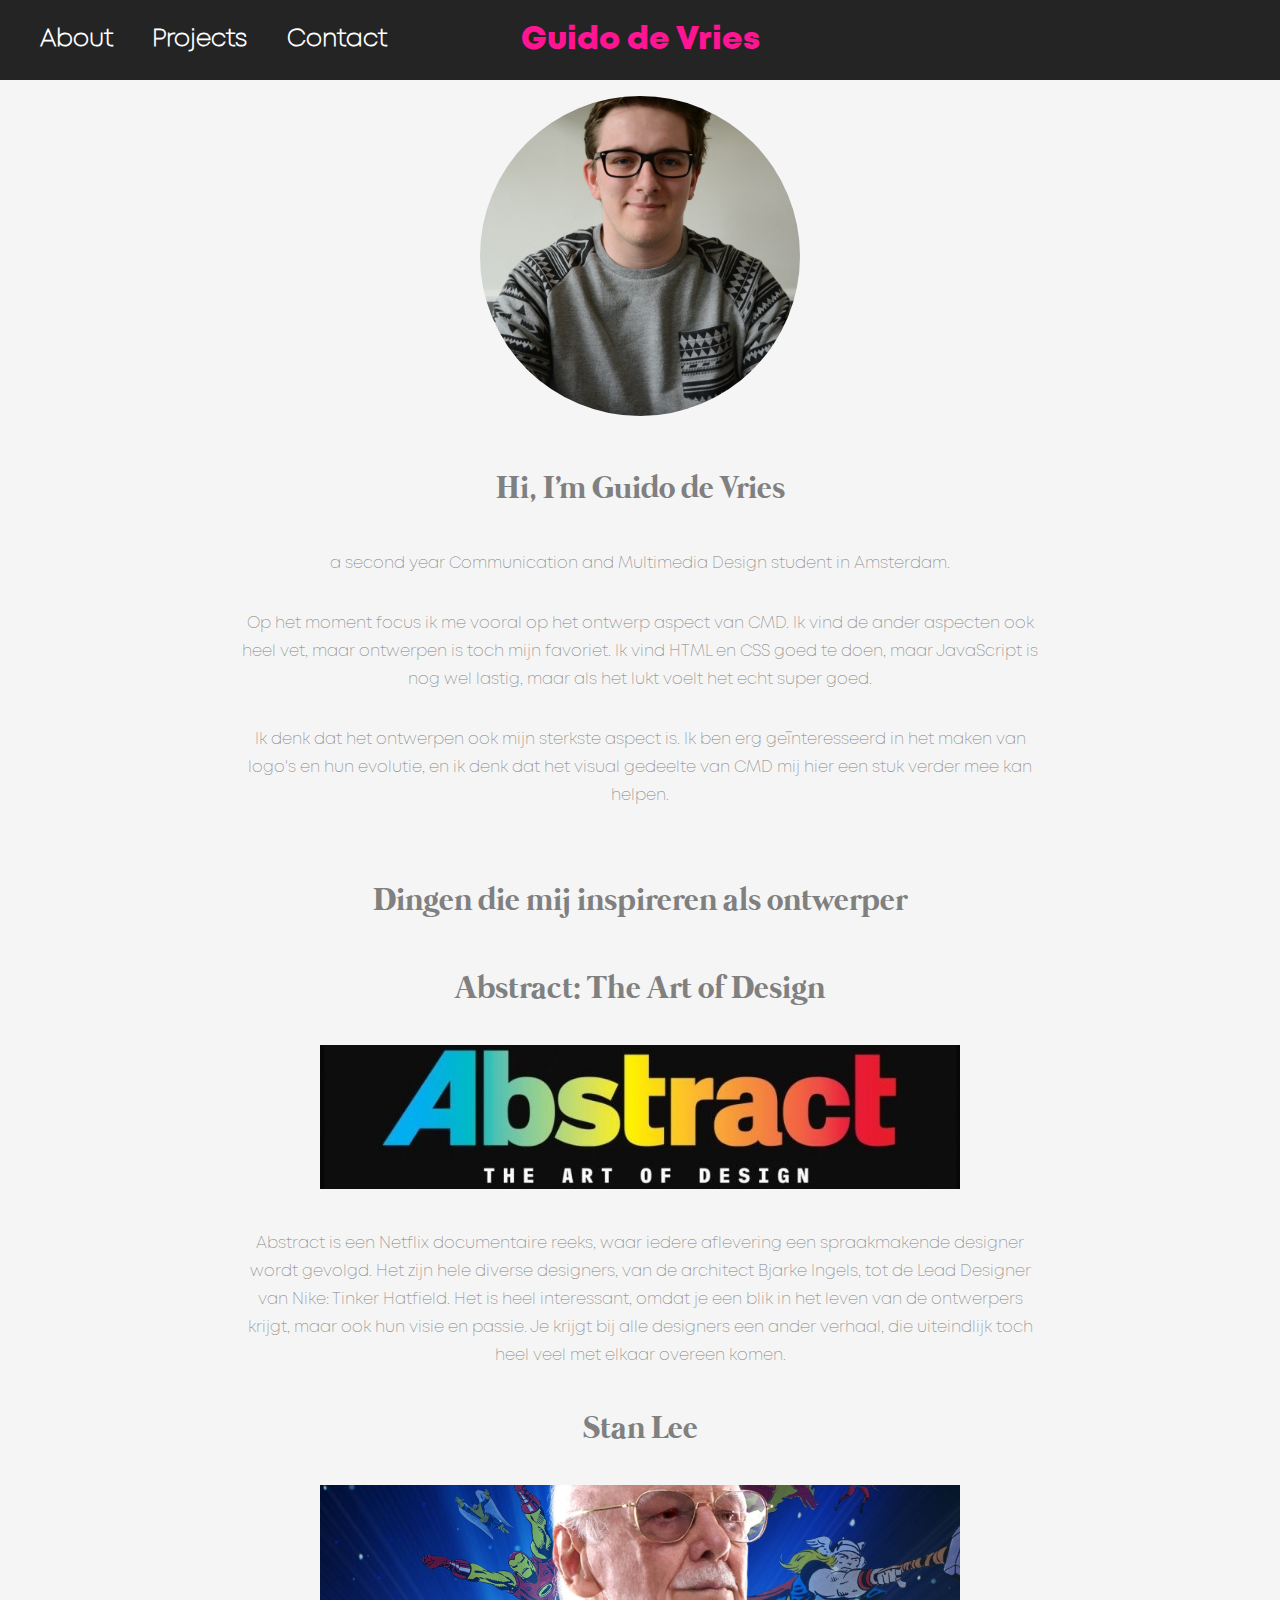
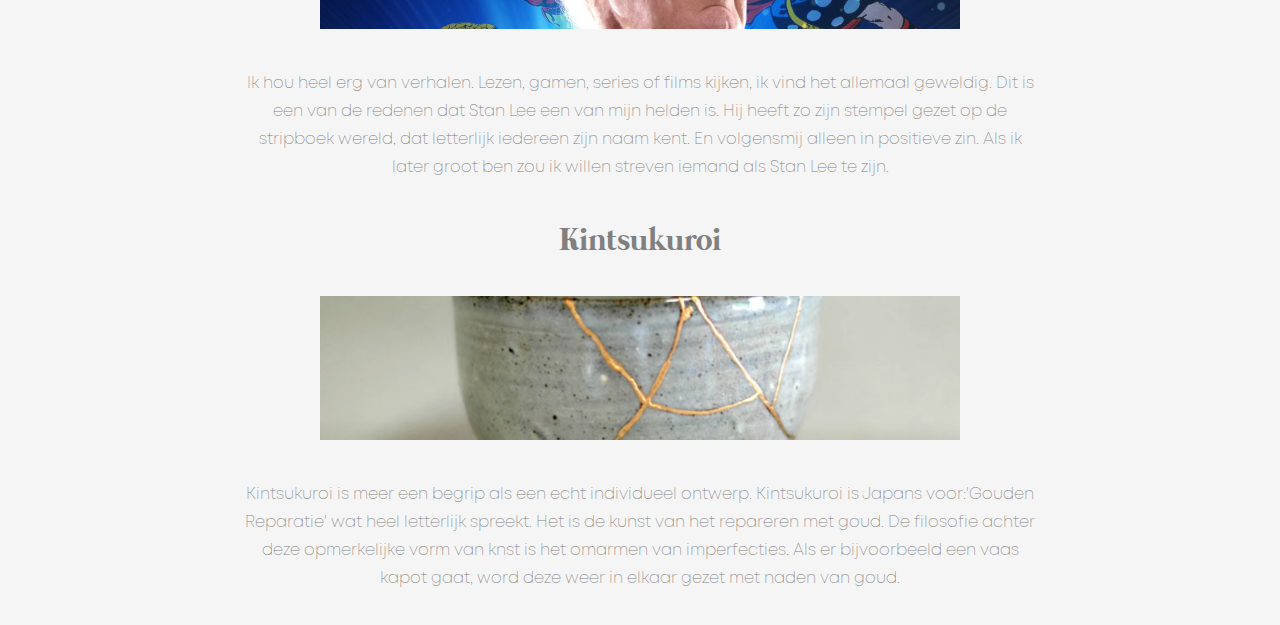
<file: about.html>
<!DOCTYPE html>
<html lang="en">

<head>
    <link rel="shortcut icon" type="image/png" href="images/favicon.png">
    <meta charset="UTF-8">
    <title>About</title>
    <meta name="viewport" content="width=device-width, initial-scale=1">
    <link rel="stylesheet" href="css/3.css">
</head>

<body>
    <header>
        <div>
            <h2><a href="about.html">About</a></h2>
            <h2><a href="index.html">Projects</a></h2>
            <h2><a href="contact.html">Contact</a></h2>
        </div>
        <div>
            <h3>Guido de Vries</h3>
        </div>
    </header>

    <section>
        <img src="images/JAN_0678.jpg">
        <h1>Hi, I'm Guido de Vries</h1>
        <p>a second year Communication and Multimedia Design student in Amsterdam.</p>
        <p>Op het moment focus ik me vooral op het ontwerp aspect van CMD. Ik vind de ander aspecten ook heel vet, maar ontwerpen is toch mijn favoriet. Ik vind HTML en CSS goed te doen, maar JavaScript is nog wel lastig, maar als het lukt voelt het echt super goed.</p>
        <p>Ik denk dat het ontwerpen ook mijn sterkste aspect is. Ik ben erg geïnteresseerd in het maken van logo's en hun evolutie, en ik denk dat het visual gedeelte van CMD mij hier een stuk verder mee kan helpen.</p>
    </section>
    <section>
        <h3>Dingen die mij inspireren als ontwerper</h3>
        <article>
            <h2>Abstract: The Art of Design</h2>
            <img src="images/abstract2.jpg">
            <p>Abstract is een Netflix documentaire reeks, waar iedere aflevering een spraakmakende designer wordt gevolgd. Het zijn hele diverse designers, van de architect Bjarke Ingels, tot de Lead Designer van Nike: Tinker Hatfield. Het is heel interessant, omdat je een blik in het leven van de ontwerpers krijgt, maar ook hun visie en passie. Je krijgt bij alle designers een ander verhaal, die uiteindlijk toch heel veel met elkaar overeen komen.</p>
        </article>
        <article>
            <h2>Stan Lee</h2>
            <img src="images/Stan.jpg">
            <p>Ik hou heel erg van verhalen. Lezen, gamen, series of films kijken, ik vind het allemaal geweldig. Dit is een van de redenen dat Stan Lee een van mijn helden is. Hij heeft zo zijn stempel gezet op de stripboek wereld, dat letterlijk iedereen zijn naam kent. En volgensmij alleen in positieve zin. Als ik later groot ben zou ik willen streven iemand als Stan Lee te zijn.</p>
        </article>
        <article>
            <h2>Kintsukuroi</h2>
            <img src="images/kintsu.png">
            <p>Kintsukuroi is meer een begrip als een echt individueel ontwerp. Kintsukuroi is Japans voor:'Gouden Reparatie' wat heel letterlijk spreekt. Het is de kunst van het repareren met goud. De filosofie achter deze opmerkelijke vorm van knst is het omarmen van imperfecties. Als er bijvoorbeeld een vaas kapot gaat, word deze weer in elkaar gezet met naden van goud.</p>
        </article>

    </section>

</body>

</html>
</file>
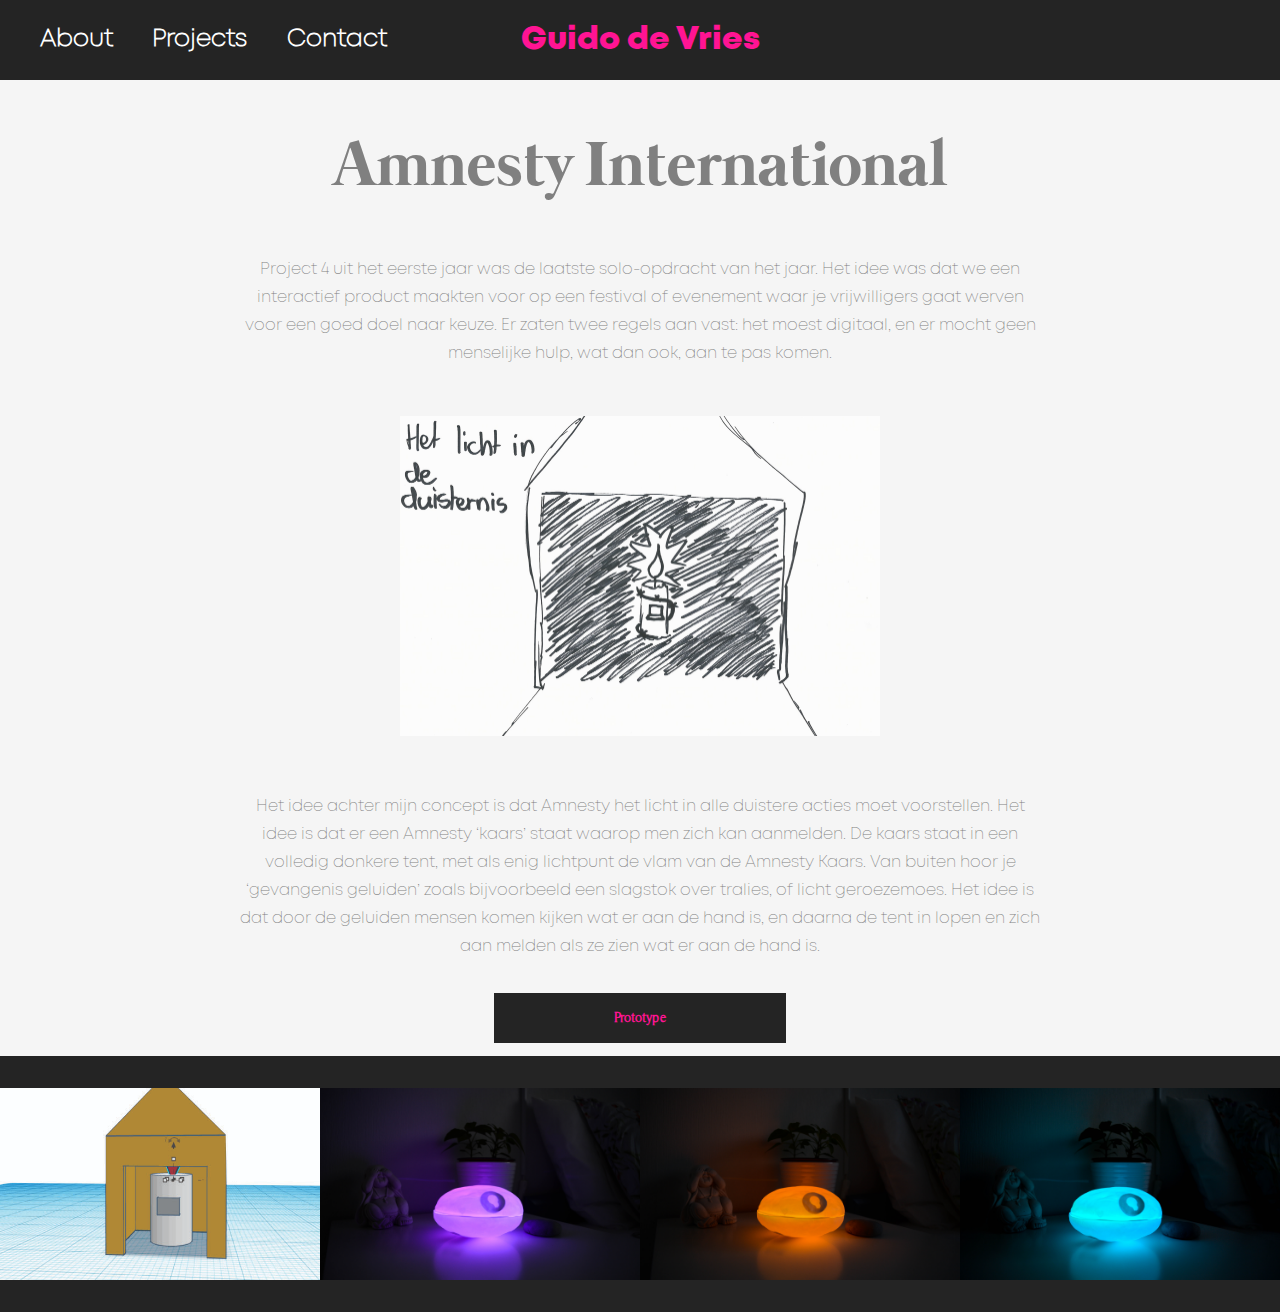
<file: amnasty.html>
<!DOCTYPE html>
<html lang="en">

<head>
    <link rel="shortcut icon" type="image/png" href="images/favicon.png">
    <meta charset="UTF-8">
    <title>Goede Doelen Project</title>
    <meta name="viewport" content="width=device-width, initial-scale=1">
    <link rel="stylesheet" href="css/3.css">
</head>

<body>
    <header>
        <div>
            <h2><a href="about.html">About</a></h2>
            <h2><a href="index.html">Projects</a></h2>
            <h2><a href="contact.html">Contact</a></h2>
        </div>
        <div>
            <h3>Guido de Vries</h3>
        </div>
    </header>

    <section>
        <h4>Amnesty International</h4>
        <p>Project 4 uit het eerste jaar was de laatste solo-opdracht van het jaar. Het idee was dat we een interactief product maakten voor op een festival of evenement waar je vrijwilligers gaat werven voor een goed doel naar keuze. Er zaten twee regels aan vast: het moest digitaal, en er mocht geen menselijke hulp, wat dan ook, aan te pas komen.</p>
        <img src="images/lichtinduister.jpg">
        <p>Het idee achter mijn concept is dat Amnesty het licht in alle duistere acties moet voorstellen. Het idee is dat er een Amnesty ‘kaars’ staat waarop men zich kan aanmelden. De kaars staat in een volledig donkere tent, met als enig lichtpunt de vlam van de Amnesty Kaars. Van buiten hoor je ‘gevangenis geluiden’ zoals bijvoorbeeld een slagstok over tralies, of licht geroezemoes. Het idee is dat door de geluiden mensen komen kijken wat er aan de hand is, en daarna de tent in lopen en zich aan melden als ze zien wat er aan de hand is.</p>
        <a href="https://invis.io/DUH11256233BFM">
            <h5>Prototype</h5>
        </a>
    </section>


    <main>
        <img src="images/tinkercad.jpg">
        <img src="images/JAN_0627.jpg">
        <img src="images/JAN_0628.jpg">
        <img src="images/JAN_0630.jpg">
    </main>

</body>

</html>
</file>
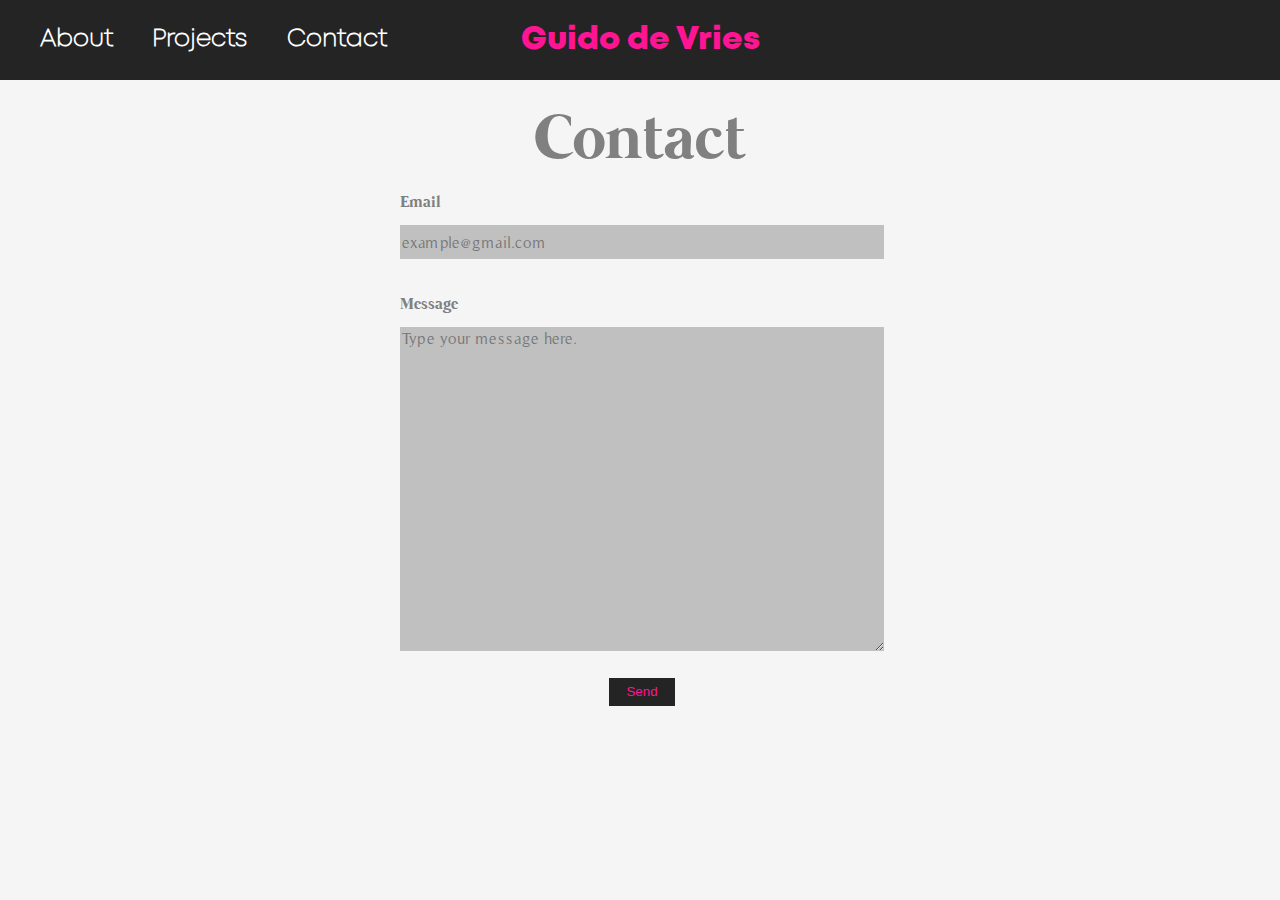
<file: contact.html>
<!DOCTYPE html>
<html lang="en">

<head>
    <link rel="shortcut icon" type="image/png" href="images/favicon.png">
    <meta charset="UTF-8">
    <title>Contact</title>
    <meta name="viewport" content="width=device-width, initial-scale=1">
    <link rel="stylesheet" href="css/4.css">
</head>

<body>
    <header>
        <div>
            <h2><a href="about.html">About</a></h2>
            <h2><a href="2.html">Projects</a></h2>
            <h2><a href="contact.html">Contact</a></h2>
        </div>
        <div>
            <h3>Guido de Vries</h3>
        </div>
    </header>

    <section>
        <h4>Contact</h4>
        <form method="post" action="mailto:g.devr007@gmail.com">
            <label for="email">Email</label> <input required type="email" id="email" name="mail" placeholder="example@gmail.com">
            <label for="message">Message</label> <textarea required type="" id="message" name="message" placeholder="Type your message here."></textarea>
            <button type="submit">Send</button>
        </form>
    </section>
</body>

</html>
</file>
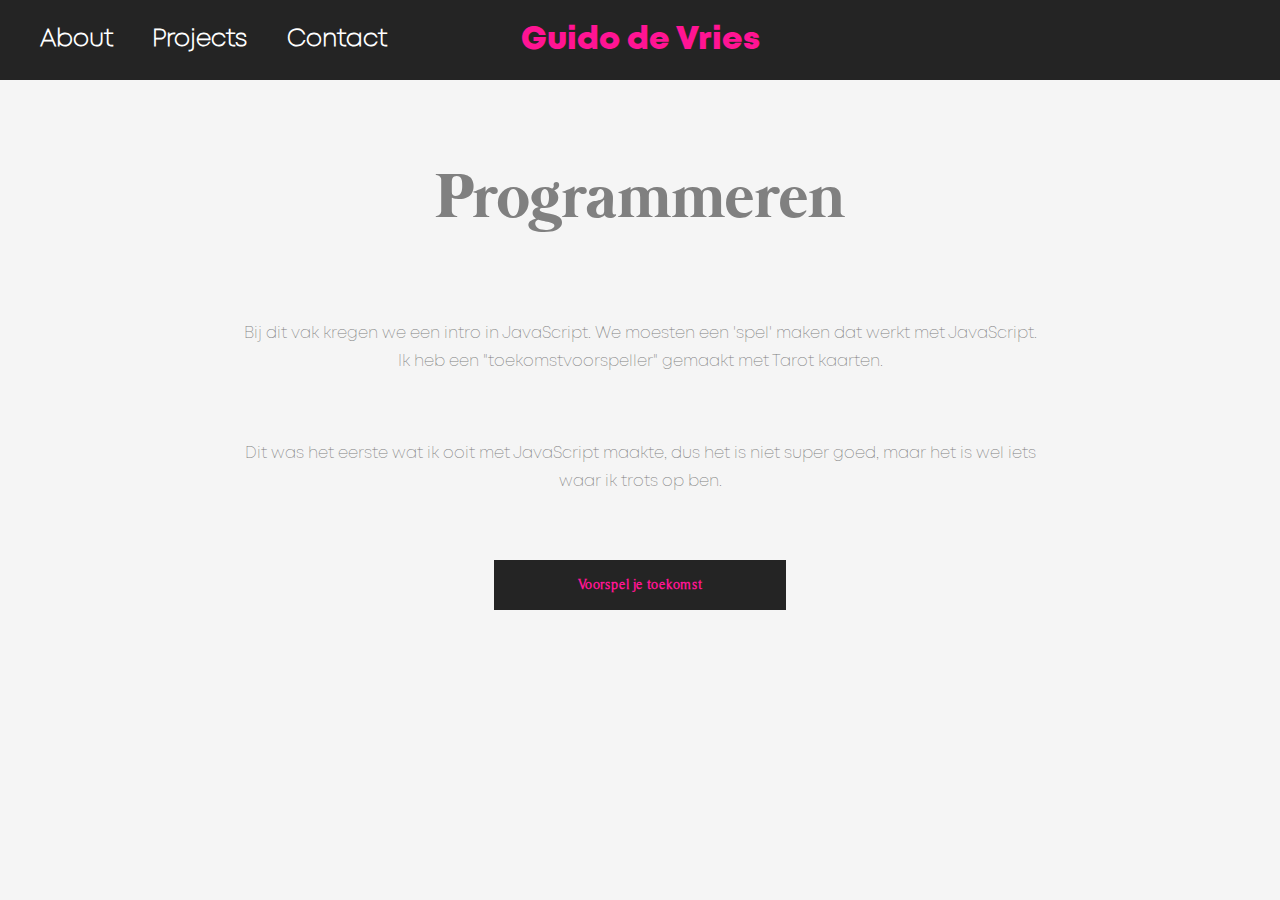
<file: programmeren.html>
<!DOCTYPE html>
<html lang="en">

<head>
    <link rel="shortcut icon" type="image/png" href="images/favicon.png">
    <meta charset="UTF-8">
    <title>Programmeren</title>
    <meta name="viewport" content="width=device-width, initial-scale=1">
    <link rel="stylesheet" href="css/3.css">
</head>

<body>
    <header>
        <div>
            <h2><a href="about.html">About</a></h2>
            <h2><a href="2.html">Projects</a></h2>
            <h2><a href="contact.html">Contact</a></h2>
        </div>
        <div>
            <h3>Guido de Vries</h3>
        </div>
    </header>

    <section id="short">
        <h4>Programmeren</h4>
        <p>Bij dit vak kregen we een intro in JavaScript. We moesten een 'spel' maken dat werkt met JavaScript. Ik heb een "toekomstvoorspeller" gemaakt met Tarot kaarten.</p>
        <p>
            Dit was het eerste wat ik ooit met JavaScript maakte, dus het is niet super goed, maar het is wel iets waar ik trots op ben.
        </p>
        <a href="https://oege.ie.hva.nl/~vriesg008/eindopdracht/">
            <h5>Voorspel je toekomst</h5>
        </a>
    </section>


</body>

</html>
</file>
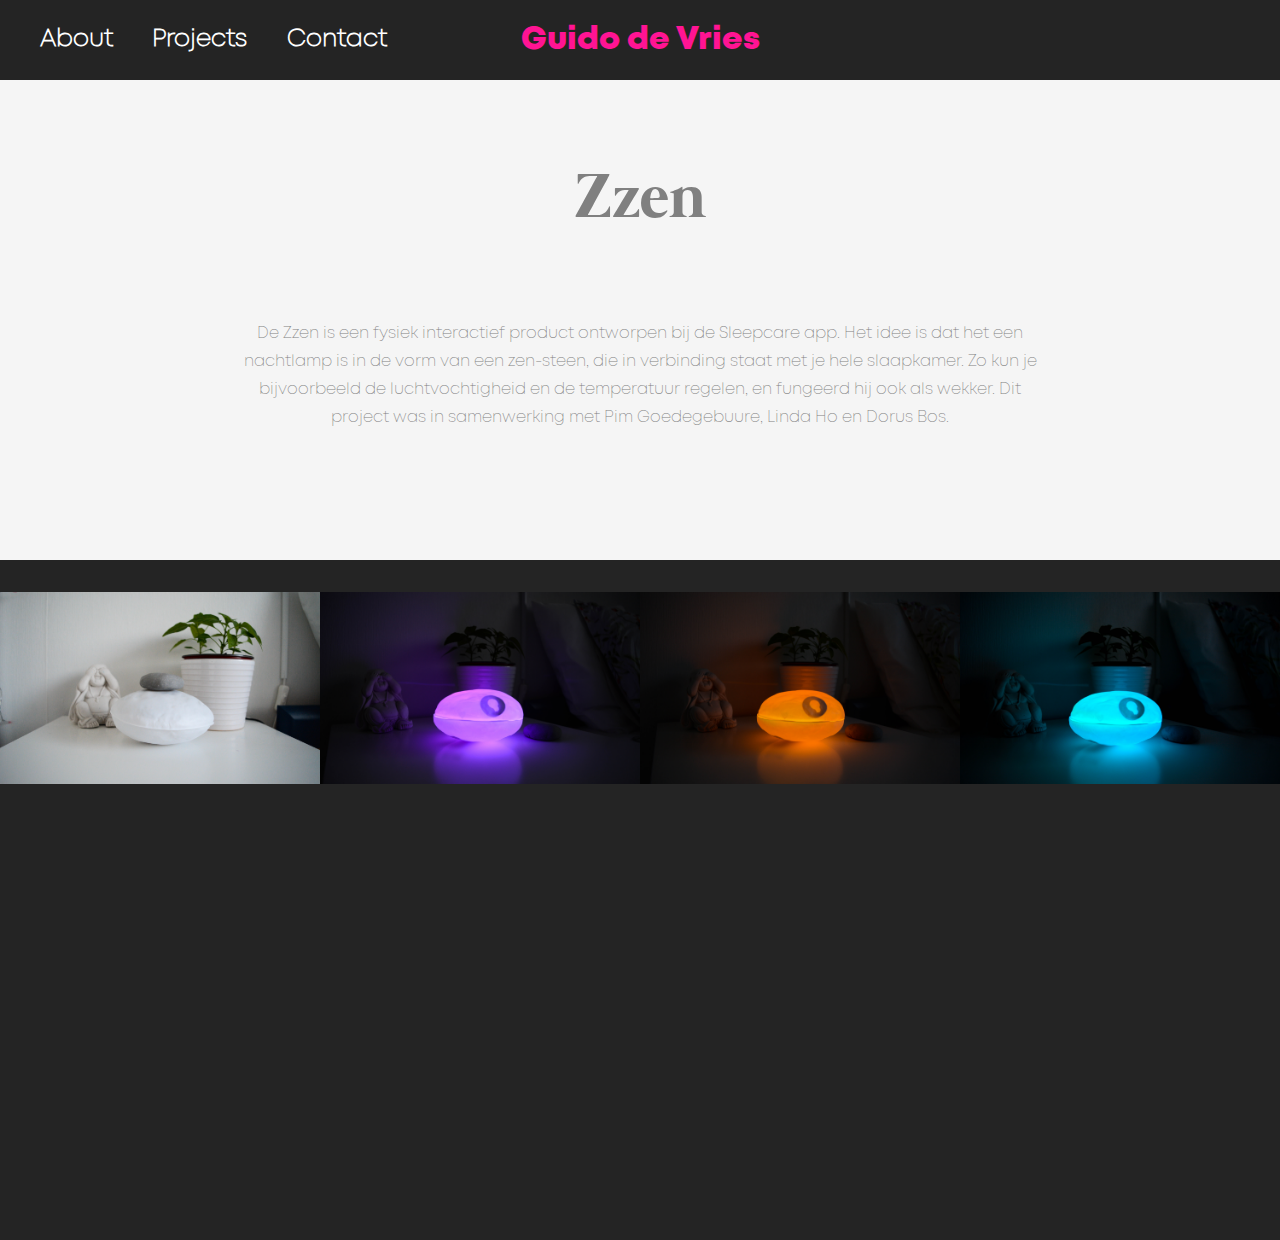
<file: zzzen.html>
<!DOCTYPE html>
<html lang="en">

<head>
    <link rel="shortcut icon" type="image/png" href="images/favicon.png">
    <meta charset="UTF-8">
    <title>Zzen</title>
    <meta name="viewport" content="width=device-width, initial-scale=1">
    <link rel="stylesheet" href="css/3.css">
</head>

<body>
    <header>
        <div>
            <h2><a href="about.html">About</a></h2>
            <h2><a href="index.html">Projects</a></h2>
            <h2><a href="contact.html">Contact</a></h2>
        </div>
        <div>
            <h3>Guido de Vries</h3>
        </div>
    </header>

    <section id="short">
        <h4>Zzen</h4>
        <p>De Zzen is een fysiek interactief product ontworpen bij de Sleepcare app. Het idee is dat het een nachtlamp is in de vorm van een zen-steen, die in verbinding staat met je hele slaapkamer. Zo kun je bijvoorbeeld de luchtvochtigheid en de temperatuur regelen, en fungeerd hij ook als wekker. Dit project was in samenwerking met Pim Goedegebuure, Linda Ho en Dorus Bos.</p>
    </section>


    <main>
        <img src="images/JAN_0621.jpg">
        <img src="images/JAN_0627.jpg">
        <img src="images/JAN_0628.jpg">
        <img src="images/JAN_0630.jpg">
        <iframe src="https://player.vimeo.com/video/221801753" width="640" height="360" frameborder="0" webkitallowfullscreen mozallowfullscreen allowfullscreen></iframe>
    </main>

</body>

</html>
</file>
<file: css/3.css>
body {
    background-color: whitesmoke;
    background-size: cover;
    background-attachment: fixed;
    display: grid;
    margin: 0;
    grid-template-columns: 33.3% auto 33.3%;
    grid-template-rows: 5rem auto auto auto;
}

header {
    width: 100%;
    display: grid;
    background-color: #242424;
    box-sizing: border-box;
    grid-template-columns: 33.3% auto 33.3%;
    grid-template-rows: 5rem;
    grid-column-start: 1;
    grid-column-end: 4;
    position: fixed;
    z-index: 2000;
}

a {
    color: white;
    text-decoration: none;
}

header > div {
    display: flex;
    justify-content: space-evenly;
}

header > div > h2 {
    font-family: normal;
    align-content: center;
}

header > div > h2 > a {
    transition: .25s;
}

header > div > h2 > a:hover {
    color: deeppink;
    transition: .25s;
}

header > div + div {
    justify-content: space-evenly;
}

header > div + div > h3 {
    font-family: heavy;
    color: deeppink;
    font-size: 2em;
    margin: auto;
}

article {
    background-color: whitesmoke;
    text-align: center;
}

article > h1 {
    color: white;
    text-align: center;
    font-family: heading;
    font-size: 2em;
}

article > img {
    object-fit: cover;
    width: 30em;
    height: 15em;
}

main {
    grid-column-start: 1;
    grid-column-end: 4;
    grid-row-start: 3;
    grid-row-end: 4;
    background-color: #242424;
    display: flex;
    justify-content: space-evenly;
    padding: 2em 0 0 0;
    flex-wrap: wrap;
}

main {
    grid-column-start: 1;
    grid-column-end: 4;
    grid-row-start: 5;
    grid-row-end: 6;
    background-color: #242424;
    display: flex;
    justify-content: space-evenly;
    padding: 2em 0 2em 0;
}

main > img {
    width: 20em;
    height: 12em;
    object-fit: cover;
    transition: .25s;
}

iframe {
    margin: 2em 0;
}


section {
    grid-column-start: 1;
    grid-column-end: 4;
    grid-row-start: 2;
    grid-row-end: 4;
    background-color: whitesmoke;
    text-align: center;
    line-height: 1.75;
}

section > h4 + p + img {
    border-radius: 0;
    width: 30em;
    height: 20em;
}

section > img {
    border-radius: 50%;
    width: 20em;
    height: 20em;
    object-fit: cover;
    margin: 1em;
}

section > h1,
article > h2,
section > h3 {
    color: gray;
    font-family: heading;
    font-size: 2em;
}

section > h4 {
    font-size: 4em;
    font-family: heading;
    color: gray;
    margin: .5em;
}

section > p,
article > p {
    color: gray;
    font-family: normal;
    max-width: 50em;
    margin: 2em auto;
}

section > a > h5 {
    background-color: #242424;
    color: deeppink;
    padding: 1em;
    font-family: paragraph;
    transition: .25s;
    max-width: 20em;
    margin: 1em auto;
    text-align: center;
}

section > a > h5:hover {
    transform: scale(1.25);
    transition: .25s;
    font-family: normal;
}

section + section {
    grid-row-start: 4;
    grid-row-end: 5;
}

main > img.big {
    width: 50em;
    height: auto;
    position: absolute;
    bottom: 10%;
}

section > article > img {
    height: 9em;
    width: 40em;
    max-width: 40em;
    max-height: 15em;
}

section#short {
    height: 30em;
    text-align: center;
}

section#short > p {
    margin: 4em auto;
}

section#short > h4 {
    margin: 1em;
}

@font-face {
    font-family: "nameheader";
    font-style: bold;
    src: url("squared.ttf") format("truetype");
}

@font-face {
    font-family: "normal";
    font-style: normal;
    src: url("montlight.otf") format("opentype");
}

@font-face {
    font-family: "heavy";
    font-style: normal;
    src: url("montheavy.otf") format("opentype");
}

@font-face {
    font-family: "heading";
    font-style: bold;
    src: url("mermaid.ttf") format("truetype");
}

@font-face {
    font-family: "paragraph";
    font-style: normal;
    src: url("Timeless.ttf") format("truetype");
}
</file>
<file: css/4.css>
body {
    background-color: whitesmoke;
    background-size: cover;
    background-attachment: fixed;
    display: grid;
    margin: 0;
    grid-template-columns: 33.3% auto 33.3%;
    grid-template-rows: 5rem 20em 35ems;
}

header {
    width: 100%;
    display: grid;
    background-color: #242424;
    box-sizing: border-box;
    grid-template-columns: 33.3% auto 33.3%;
    grid-template-rows: 5rem;
    grid-column-start: 1;
    grid-column-end: 4;
    position: fixed;
    z-index: 2000;
}

a {
    color: white;
    text-decoration: none;
}

header > div {
    display: flex;
    justify-content: space-evenly;
}

header > div > h2 {
    font-family: normal;
    align-content: center;
}

header > div > h2 > a {
    transition: .25s;
}

header > div > h2 > a:hover {
    color: deeppink;
    transition: .25s;
}

header > div + div {
    justify-content: space-evenly;
}

header > div + div > h3 {
    font-family: heavy;
    color: deeppink;
    font-size: 2em;
    margin: auto;
}

article {
    background-color: whitesmoke;
    text-align: center;
}

article > h1 {
    color: white;
    text-align: center;
    font-family: heading;
    font-size: 2em;
}

article > img {
    object-fit: cover;
    width: 20em;
    max-height: 9em;
}

main {
    grid-column-start: 1;
    grid-column-end: 4;
    grid-row-start: 3;
    grid-row-end: 4;
    background-color: #242424;
    display: flex;
    justify-content: space-evenly;
    padding: 2em 0 0 0;
}

body > div {
    grid-column-start: 1;
    grid-column-end: 4;
    grid-row-start: 2;
    grid-row-end: 3;
    background-color: deeppink .5;
}

main > img,
main > a > img {
    width: 26em;
    height: 20em;
    object-fit: cover;
}

main > a > img:hover {
    transform: scale(1.125);
    transition: .25s;
    filter: saturate(250%);
}

section {
    grid-column-start: 1;
    grid-column-end: 4;
    grid-row-start: 2;
    grid-row-end: 4;
    background-color: whitesmoke;
    text-align: center;
    line-height: 1.75;
}

section > img {
    border-radius: 50%;
    width: 20em;
    height: 20em;
    object-fit: cover;
    margin: 1em;
}

section > h1,
article > h2,
section > h3 {
    color: gray;
    font-family: heading;
    font-size: 2em;
}

section > h4 {
    font-size: 4em;
    font-family: heading;
    color: gray;
    margin-bottom: -.125em;
}

section > p,
article > p {
    color: gray;
    font-family: normal;
    max-width: 30em;
    margin: 2em auto;
}

section > a > h5 {
    background-color: #242424;
    color: deeppink;
    padding: 1em;
    font-family: normal;
    transition: .25s;
    max-width: 20em;
    margin: 1em auto;
    text-align: center;
}

section > a > h5:hover {
    transform: scale(1.25);
    transition: .25s;
    font-family: heavy;
}

section + section {
    grid-row-start: 4;
    grid-row-end: 5;
}

form {
    display: flex;
    flex-direction: column;
    max-width: 30em;
    justify-content: center;
    margin: auto;
    flex-wrap: wrap;
    text-align: left;
    margin-bottom: 3em;
}

label {
    color: gray;
    font-family: heading;
    margin: 2em 0 .5em 0;
}

label:first-of-type {
    margin-top: 0;
}

input,
textarea {
    font-family: paragraph;
    border: none;
    background-color: silver;
    width: 30em;
    height: 2em;
    font-size: 1em;
}

textarea#message {
    height: 20em;
    width: 30em;
    word-break: break-all;
    justify-content: flex-start;
    text-overflow: clip;
}


input:focus,
textarea:focus {
    background-color: white;
    transition: .25s;
}

button {
    color: deeppink;
    background-color: #242424;
    border: none;
    padding: .5em;
    width: 5em;
    margin: auto;
    margin-top: 2em;
    transition: .25s;
}

button:hover {
    transform: scale(1.5);
    transition: .25s;
}

main > img.big {
    width: 50em;
    height: auto;
    position: absolute;
}


@font-face {
    font-family: "nameheader";
    font-style: bold;
    src: url("squared.ttf") format("truetype");
}

@font-face {
    font-family: "normal";
    font-style: normal;
    src: url("montlight.otf") format("opentype");
}

@font-face {
    font-family: "heavy";
    font-style: normal;
    src: url("montheavy.otf") format("opentype");
}

@font-face {
    font-family: "heading";
    font-style: bold;
    src: url("mermaid.ttf") format("truetype");
}

@font-face {
    font-family: "paragraph";
    font-style: normal;
    src: url("Timeless.ttf") format("truetype");
}
</file>
